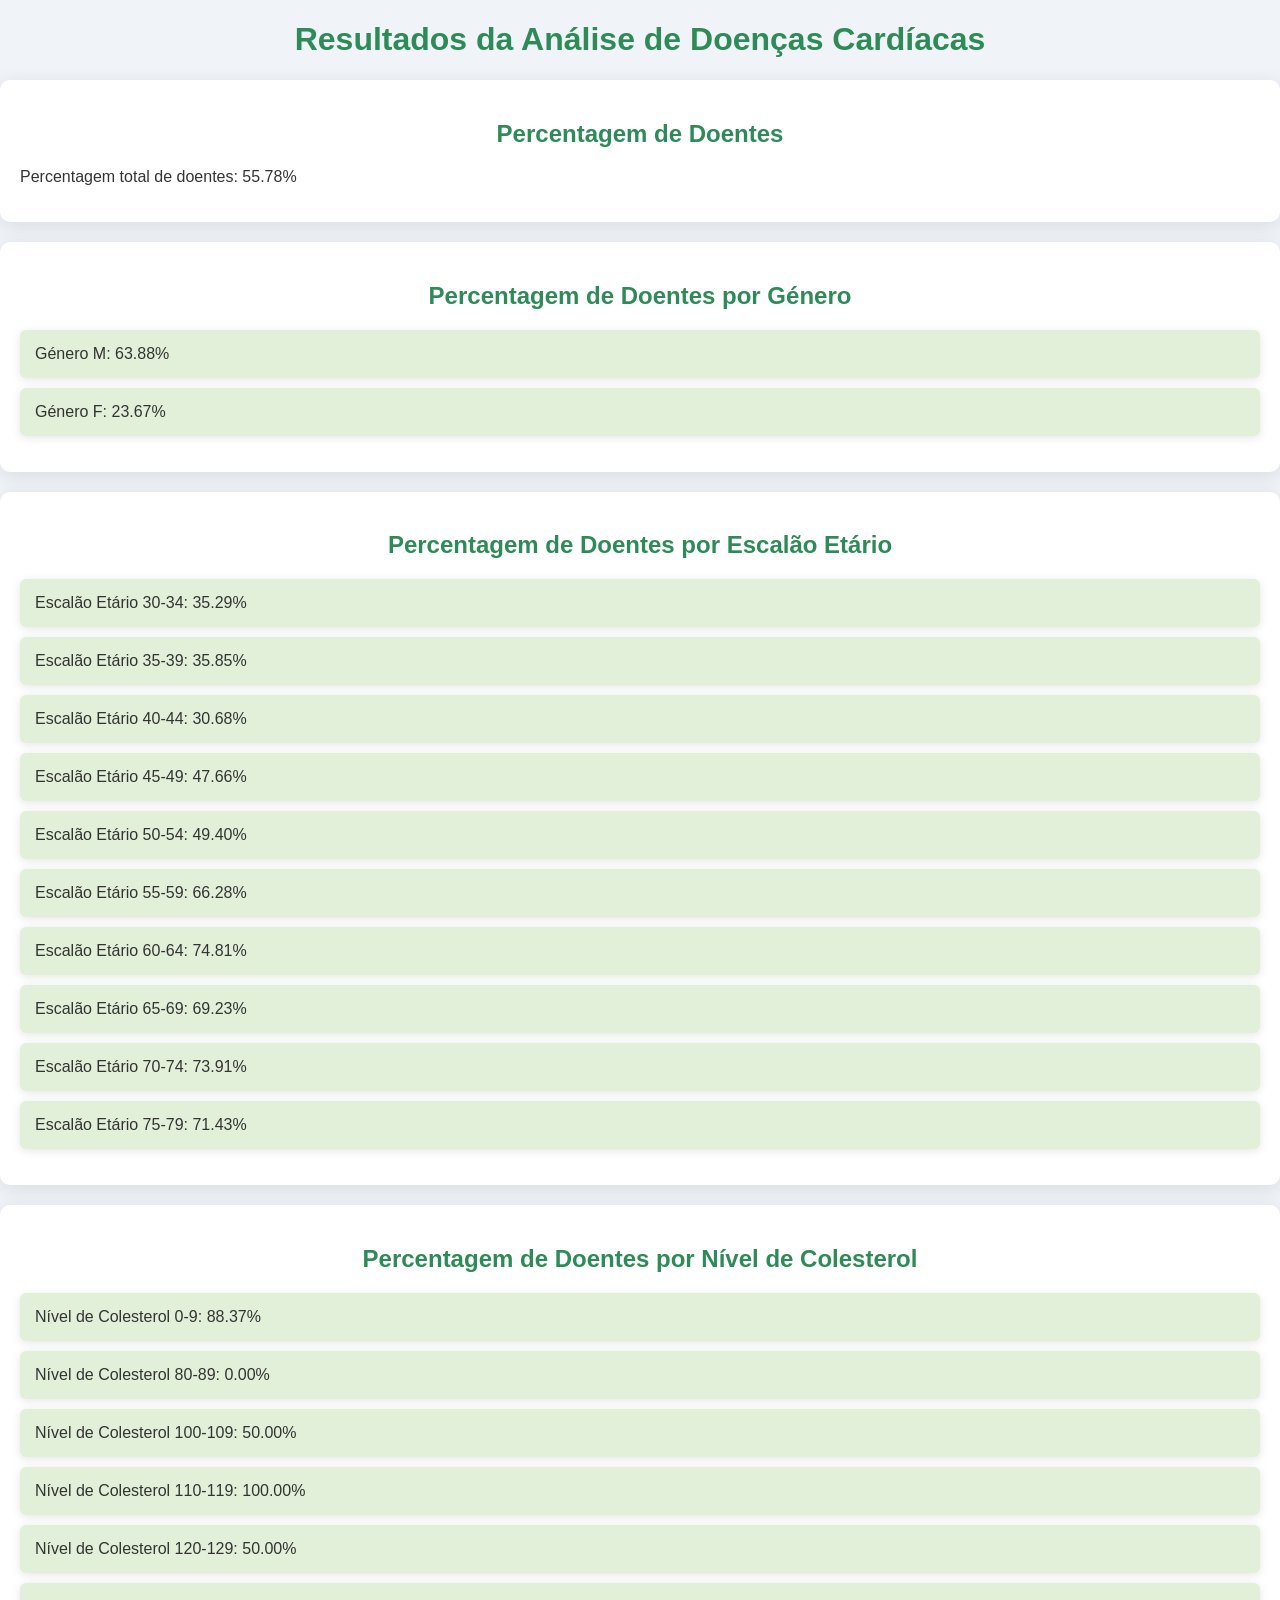
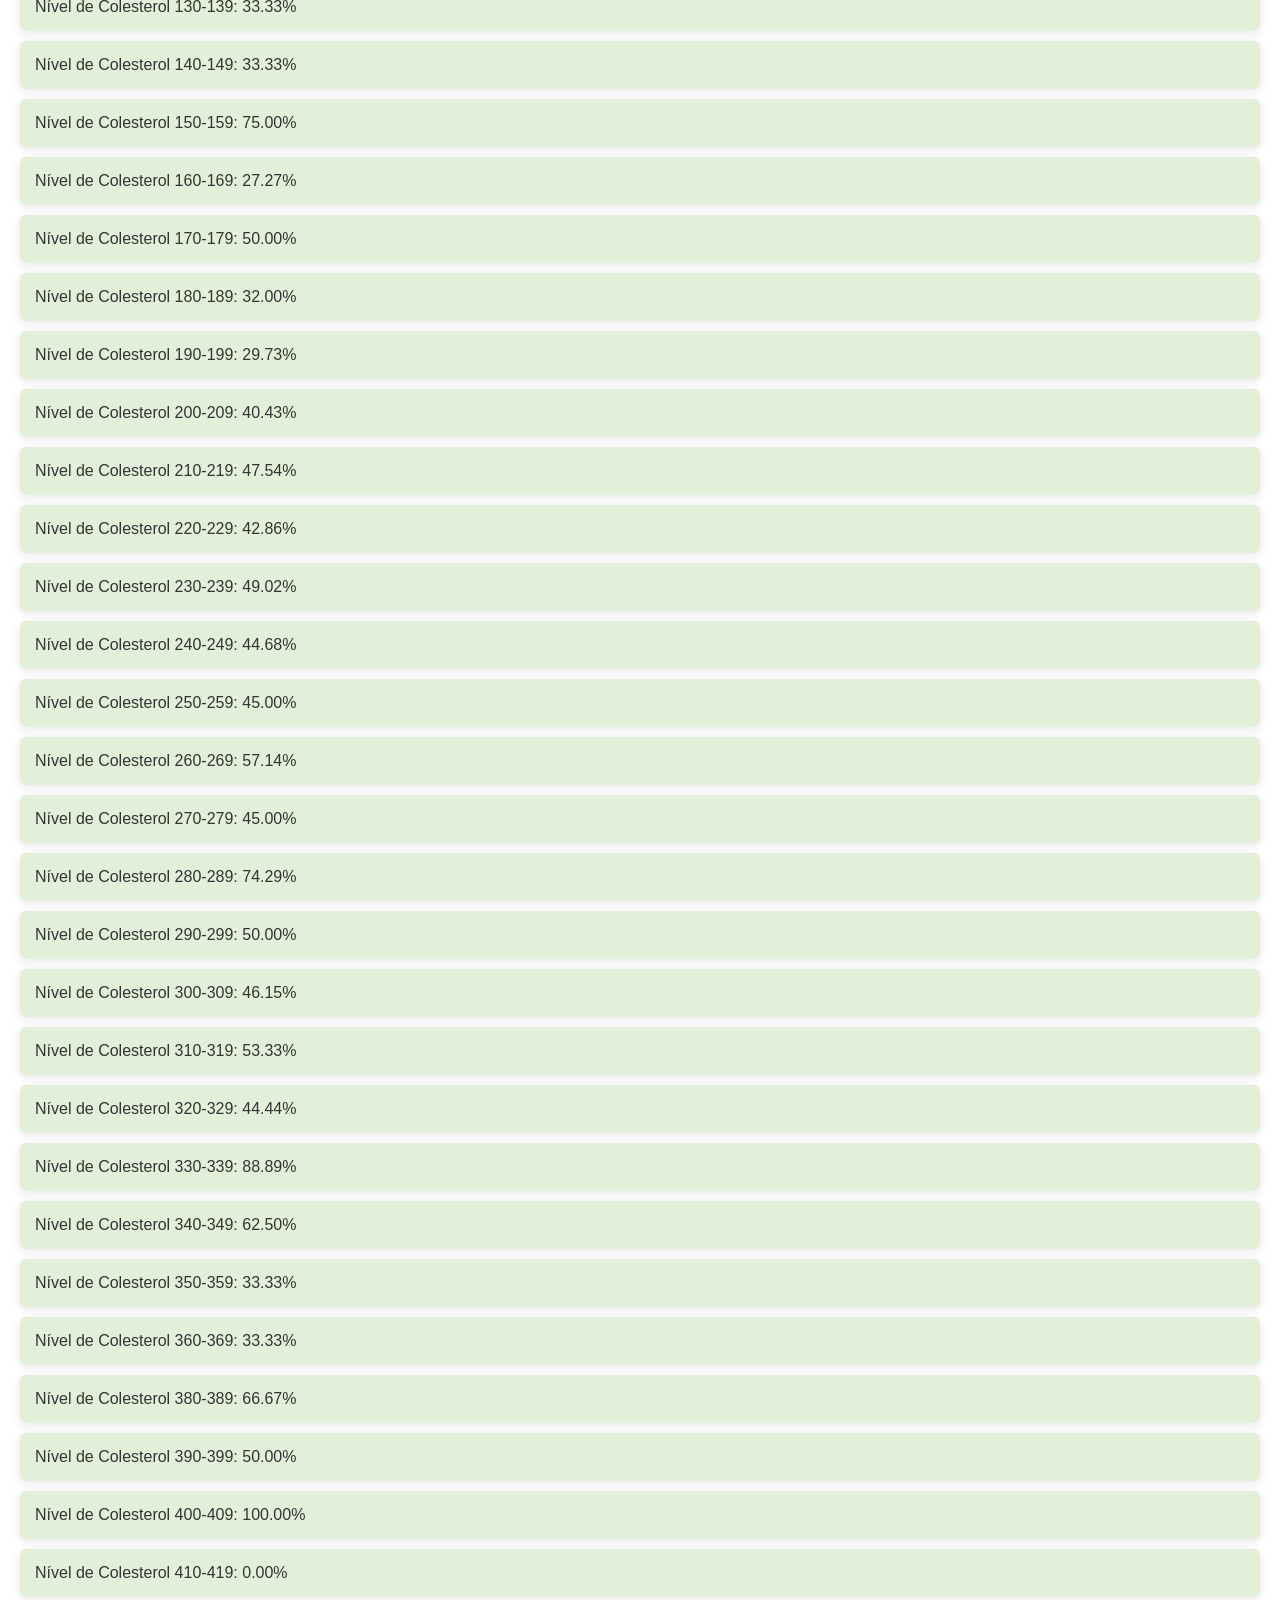
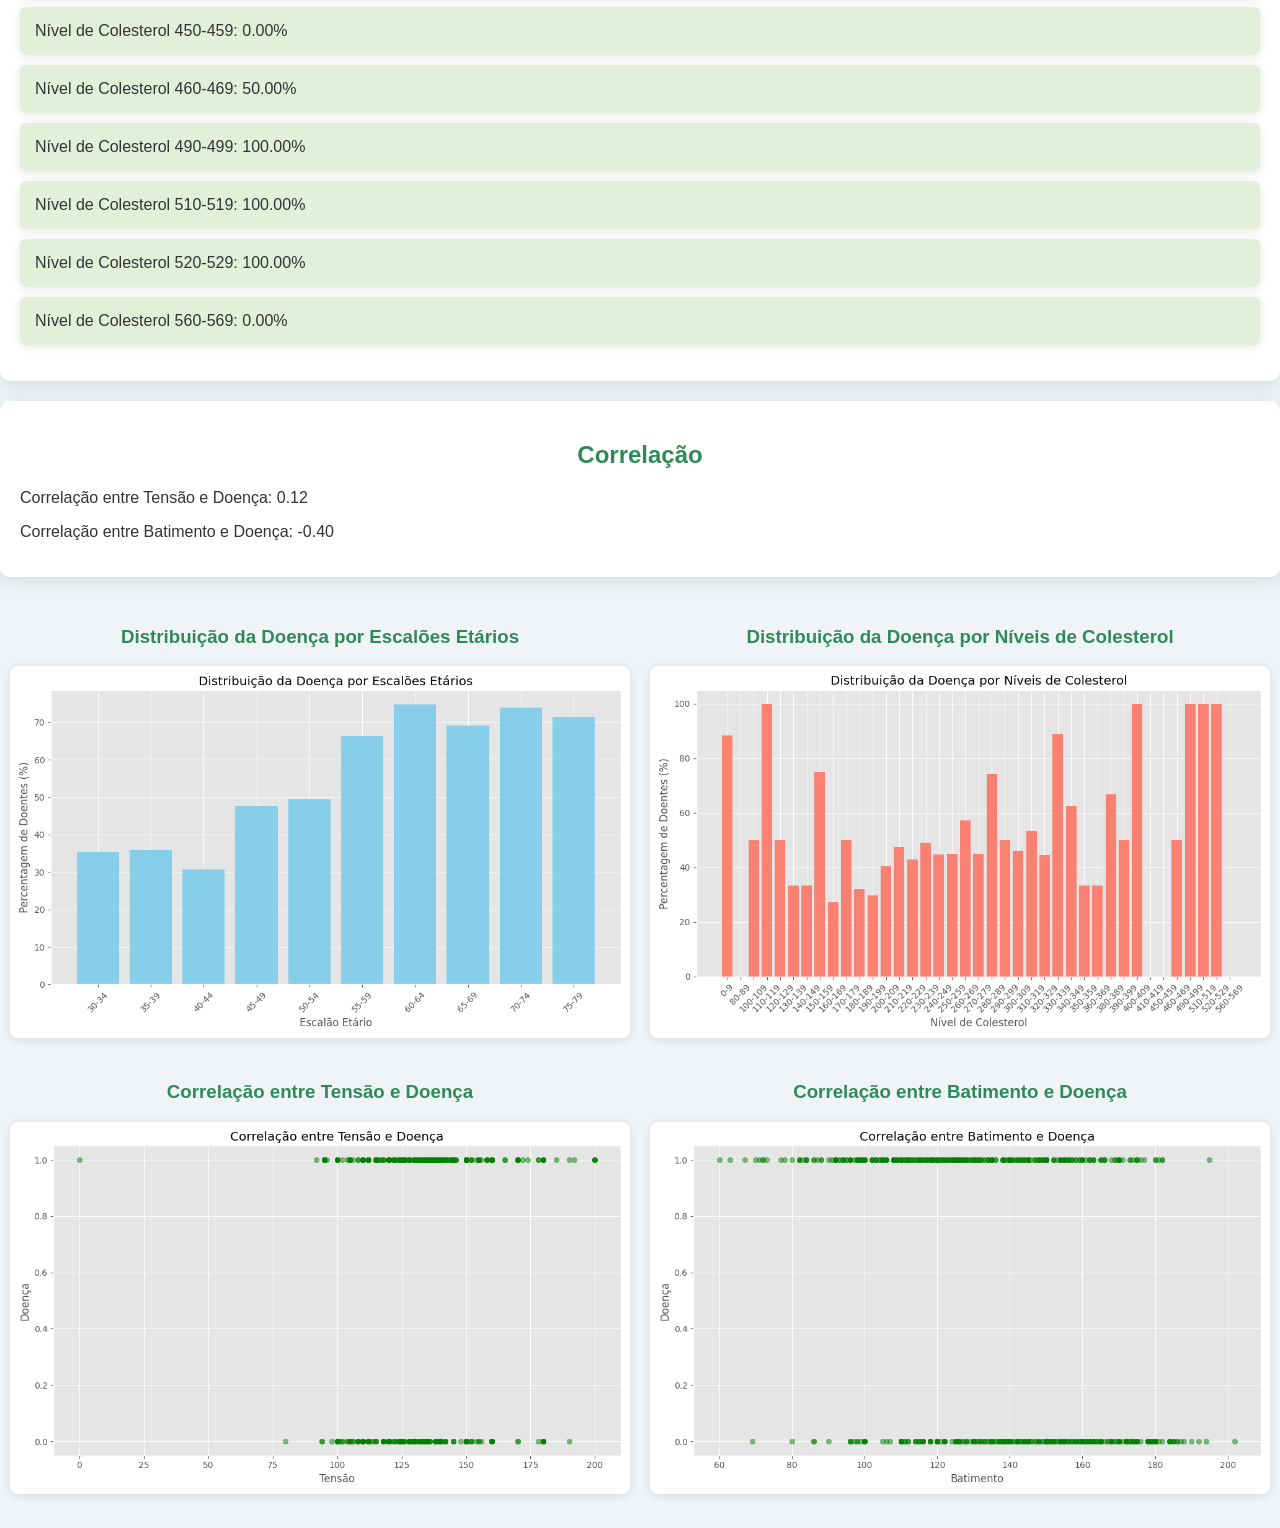
<file: PLC_Trabalhos/TP1/src/index.html>
<!DOCTYPE html>
    <html lang="pt">
    <head>
        <meta charset="UTF-8">
        <meta name="viewport" content="width=device-width, initial-scale=1.0">
        <title>Resultados da Análise de Doenças Cardíacas</title>
        <style>
            /* CSS Estilizado */
            body {
                font-family: 'Arial', sans-serif;
                margin: 0;
                padding: 0;
                background-color: #f0f4f8;
                color: #333;
            }

            h1, h2, h3 {
                color: #2E8B57;
                text-align: center;
            }

            .section {
                background-color: #ffffff;
                padding: 20px;
                border-radius: 10px;
                box-shadow: 0 4px 20px rgba(0, 0, 0, 0.1);
                margin: 20px 0;
            }

            ul {
                list-style-type: none;
                padding: 0;
            }

            li {
                background: #e2f0d9;
                margin: 10px 0;
                padding: 15px;
                border-radius: 6px;
                box-shadow: 0 2px 10px rgba(0, 0, 0, 0.1);
            }

            .container {
                display: flex;
                flex-wrap: wrap;
                justify-content: center;
                margin: 20px 0;
            }

            .grafico {
                flex: 1 1 45%;
                margin: 10px;
                text-align: center;
            }

            .grafico img {
                max-width: 100%;
                border-radius: 8px;
                box-shadow: 0 2px 10px rgba(0, 0, 0, 0.1);
            }

            @media (max-width: 768px) {
                .grafico {
                    flex: 1 1 100%;
                }
            }
        </style>
    </head>
    <body>
        <h1>Resultados da Análise de Doenças Cardíacas</h1>
        <div class="section">
            <h2>Percentagem de Doentes</h2>
            <p>Percentagem total de doentes: 55.78%</p>
        </div>
        <div class="section">
            <h2>Percentagem de Doentes por Género</h2>
            <ul>
                <li>Género M: 63.88%</li><li>Género F: 23.67%</li>
            </ul>
        </div>
        <div class="section">
            <h2>Percentagem de Doentes por Escalão Etário</h2>
            <ul>
                <li>Escalão Etário 30-34: 35.29%</li><li>Escalão Etário 35-39: 35.85%</li><li>Escalão Etário 40-44: 30.68%</li><li>Escalão Etário 45-49: 47.66%</li><li>Escalão Etário 50-54: 49.40%</li><li>Escalão Etário 55-59: 66.28%</li><li>Escalão Etário 60-64: 74.81%</li><li>Escalão Etário 65-69: 69.23%</li><li>Escalão Etário 70-74: 73.91%</li><li>Escalão Etário 75-79: 71.43%</li>
            </ul>
        </div>
        <div class="section">
            <h2>Percentagem de Doentes por Nível de Colesterol</h2>
            <ul>
                <li>Nível de Colesterol 0-9: 88.37%</li><li>Nível de Colesterol 80-89: 0.00%</li><li>Nível de Colesterol 100-109: 50.00%</li><li>Nível de Colesterol 110-119: 100.00%</li><li>Nível de Colesterol 120-129: 50.00%</li><li>Nível de Colesterol 130-139: 33.33%</li><li>Nível de Colesterol 140-149: 33.33%</li><li>Nível de Colesterol 150-159: 75.00%</li><li>Nível de Colesterol 160-169: 27.27%</li><li>Nível de Colesterol 170-179: 50.00%</li><li>Nível de Colesterol 180-189: 32.00%</li><li>Nível de Colesterol 190-199: 29.73%</li><li>Nível de Colesterol 200-209: 40.43%</li><li>Nível de Colesterol 210-219: 47.54%</li><li>Nível de Colesterol 220-229: 42.86%</li><li>Nível de Colesterol 230-239: 49.02%</li><li>Nível de Colesterol 240-249: 44.68%</li><li>Nível de Colesterol 250-259: 45.00%</li><li>Nível de Colesterol 260-269: 57.14%</li><li>Nível de Colesterol 270-279: 45.00%</li><li>Nível de Colesterol 280-289: 74.29%</li><li>Nível de Colesterol 290-299: 50.00%</li><li>Nível de Colesterol 300-309: 46.15%</li><li>Nível de Colesterol 310-319: 53.33%</li><li>Nível de Colesterol 320-329: 44.44%</li><li>Nível de Colesterol 330-339: 88.89%</li><li>Nível de Colesterol 340-349: 62.50%</li><li>Nível de Colesterol 350-359: 33.33%</li><li>Nível de Colesterol 360-369: 33.33%</li><li>Nível de Colesterol 380-389: 66.67%</li><li>Nível de Colesterol 390-399: 50.00%</li><li>Nível de Colesterol 400-409: 100.00%</li><li>Nível de Colesterol 410-419: 0.00%</li><li>Nível de Colesterol 450-459: 0.00%</li><li>Nível de Colesterol 460-469: 50.00%</li><li>Nível de Colesterol 490-499: 100.00%</li><li>Nível de Colesterol 510-519: 100.00%</li><li>Nível de Colesterol 520-529: 100.00%</li><li>Nível de Colesterol 560-569: 0.00%</li>
            </ul>
        </div>
        <div class="section">
            <h2>Correlação</h2>
            <p>Correlação entre Tensão e Doença: 0.12</p>
            <p>Correlação entre Batimento e Doença: -0.40</p>
        </div>
        <div class="container">
            <div class="grafico">
                <h3>Distribuição da Doença por Escalões Etários</h3>
                <img src="distribuicao_idade.png" alt="Distribuição da Doença por Escalões Etários">
            </div>
            <div class="grafico">
                <h3>Distribuição da Doença por Níveis de Colesterol</h3>
                <img src="distribuicao_colesterol.png" alt="Distribuição da Doença por Níveis de Colesterol">
            </div>
            <div class="grafico">
                <h3>Correlação entre Tensão e Doença</h3>
                <img src="correlacao_tensao.png" alt="Correlação entre Tensão e Doença">
            </div>
            <div class="grafico">
                <h3>Correlação entre Batimento e Doença</h3>
                <img src="correlacao_batimento.png" alt="Correlação entre Batimento e Doença">
            </div>
        </div>
    </body>
    </html>
</file>
